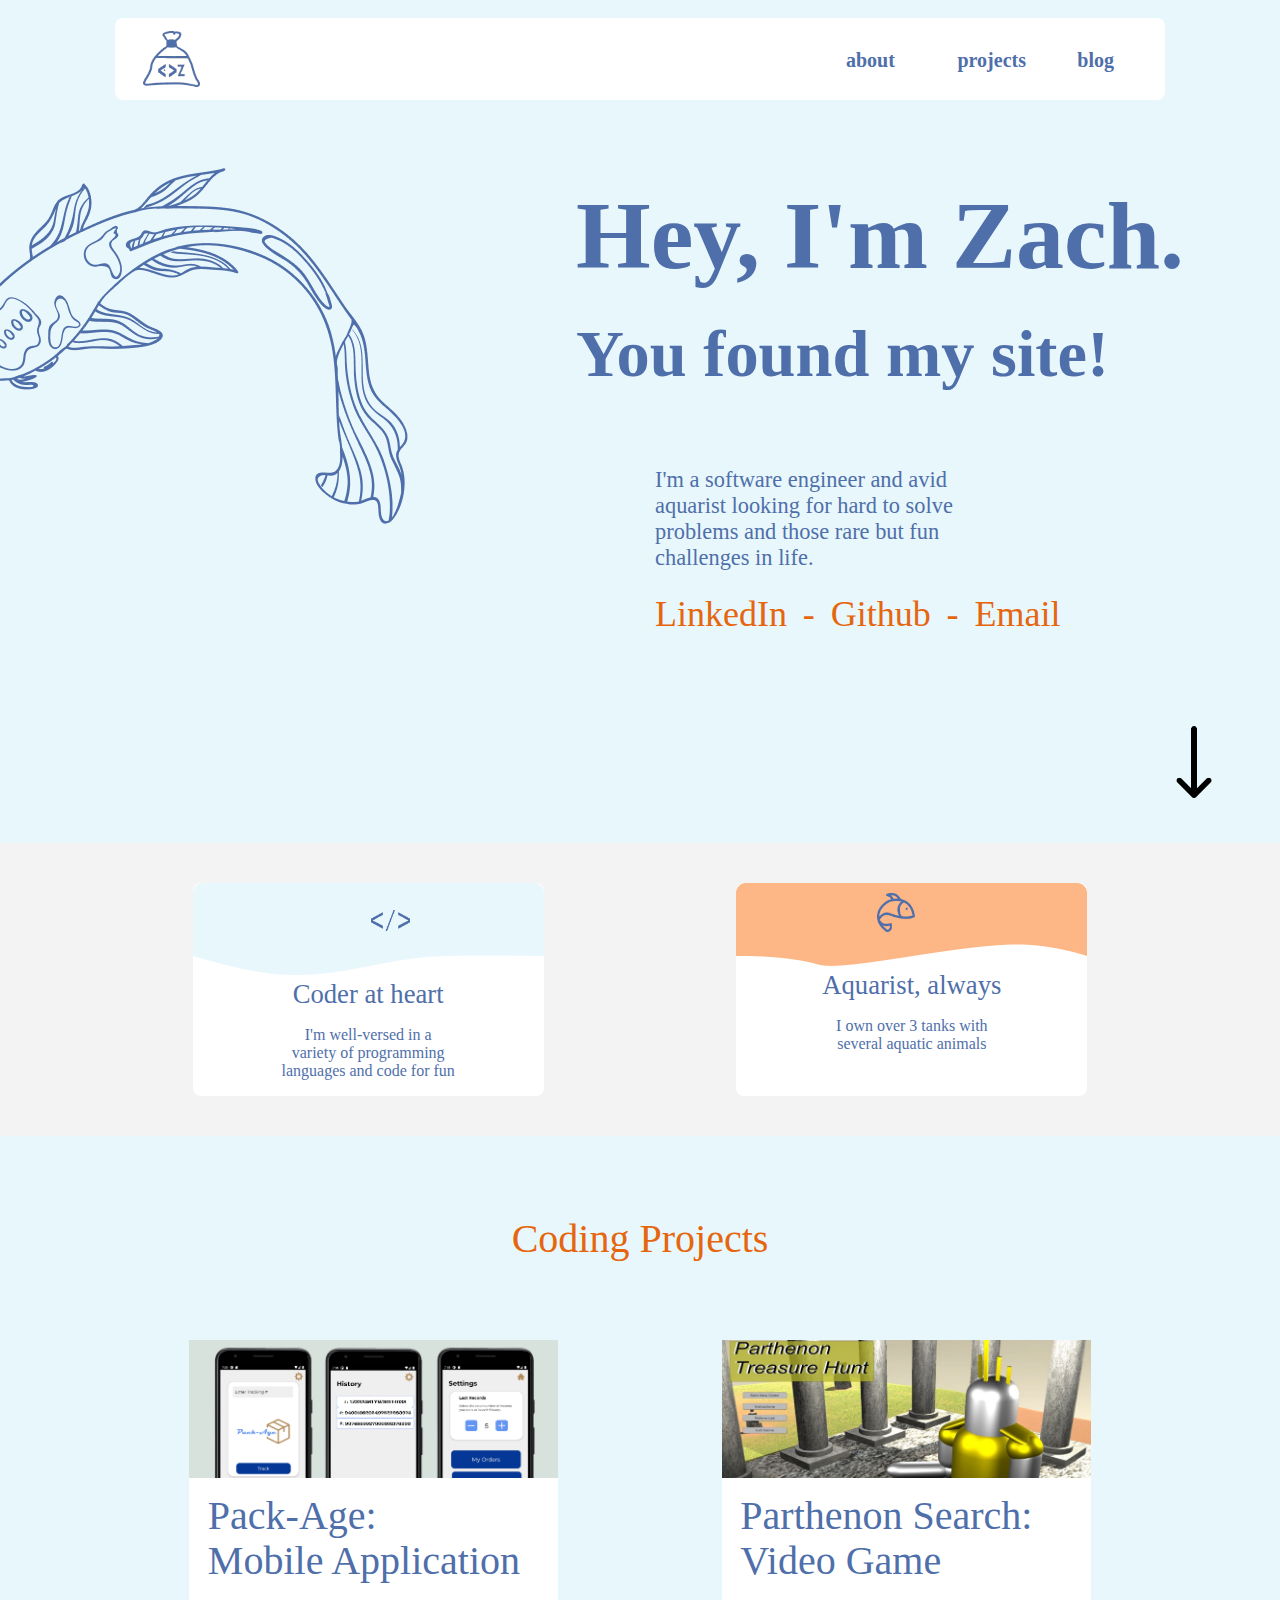
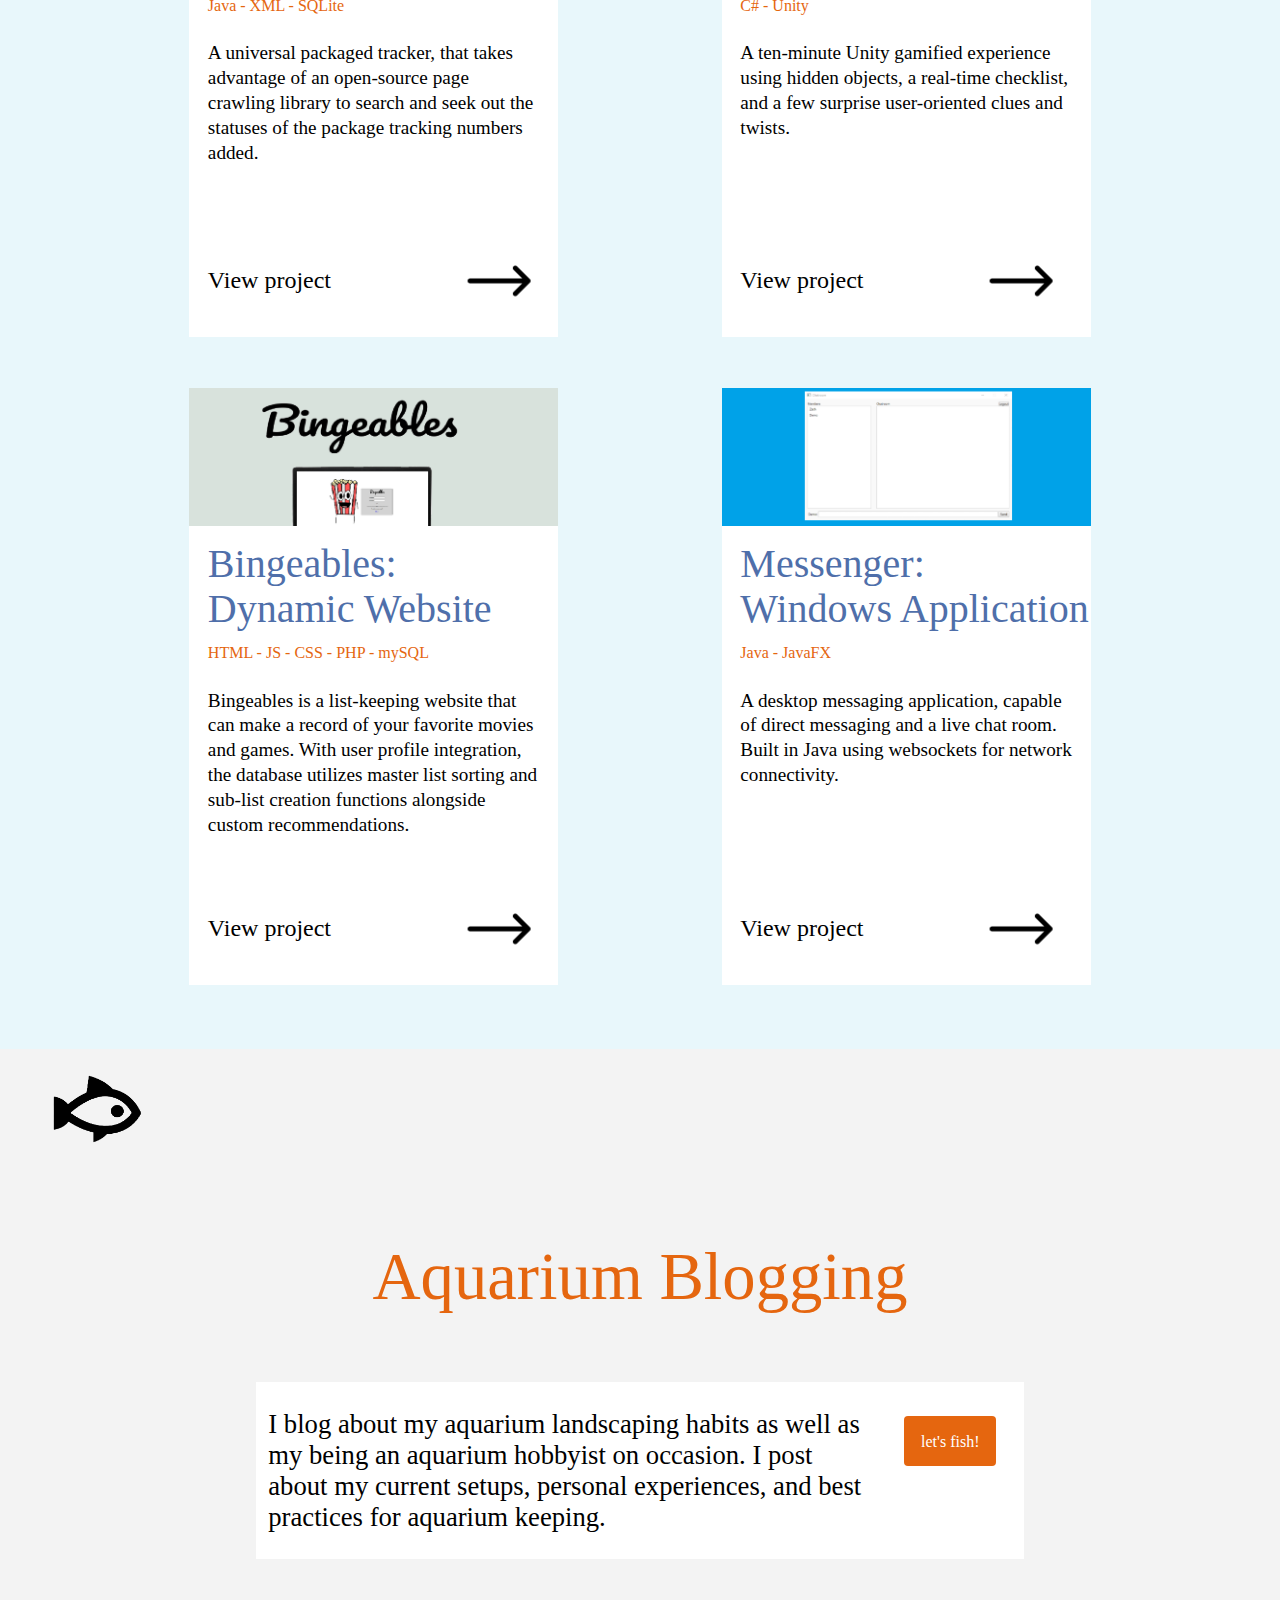
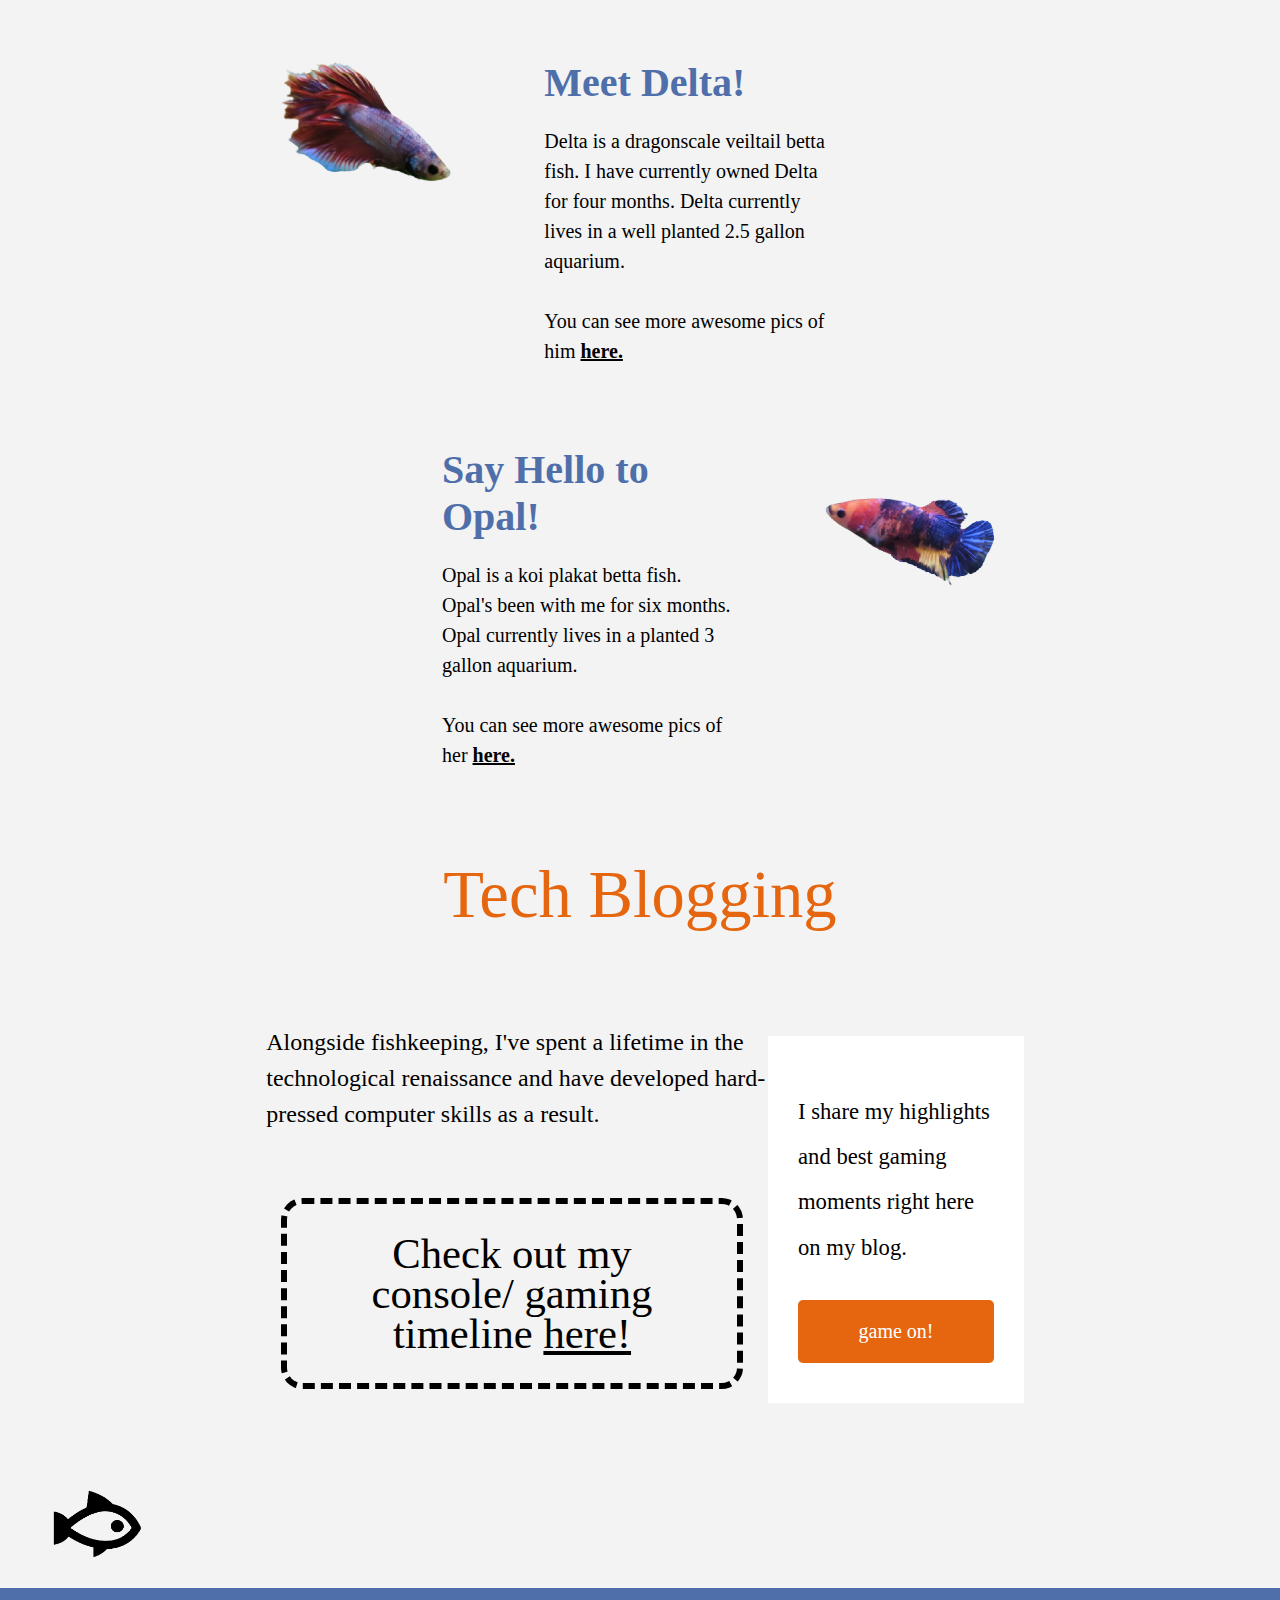
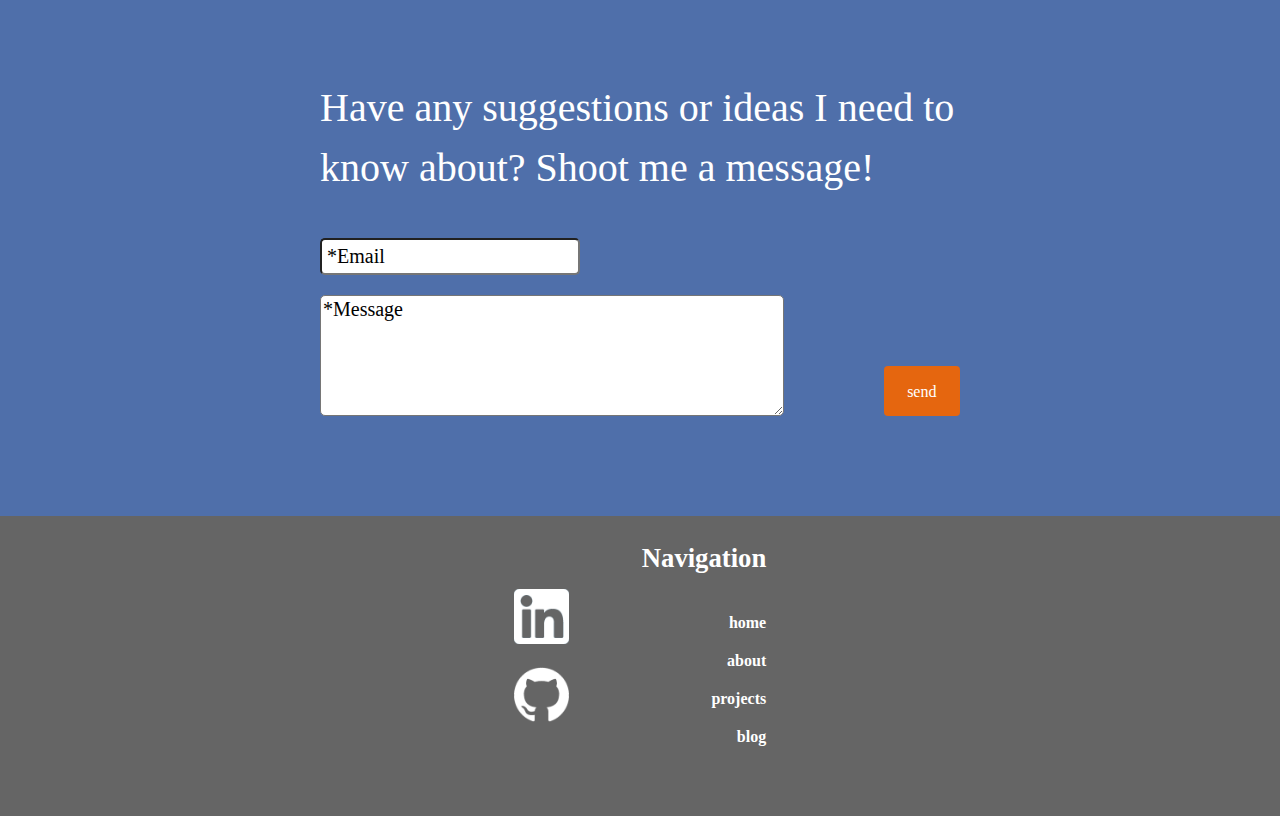
<file: index.html>
<!DOCTYPE html>
<html>
<head>    
        <title>Welcome</title>
        <link rel = "stylesheet" type = "text/css" href = "index.css">
        <script src="index.js"></script>
        <link rel="icon" type="image/png" href="resource/logo.png">
</head>
<body style="margin: 0;padding: 0;background-color: #E8F7FB;overflow-x: hidden;">
<div>
    &nbsp;
</div>

<div class="header">
    <img id="headerLogo" style="padding-right: 60%;max-width: 5.5%" src="resource/logo.png">
    <a class="header-links" href="">about</a>
    <a class="header-links" href="">projects</a>
    <a class="header-links" href="">blog</a>
</div>

<div class="welcome">
    <div class="welcome-left">
        <img style="position:absolute;left: -5%;" src="resource/backgroundgoldfish.png">
    </div>
    <div class="welcome-right">
        <div style="display: flex;flex-direction: column;padding-top: 8%;">
            <div>
                <p class="welcome-greeting-text">Hey, I'm Zach.</p>
                <p style="font-size: 415%;" class="welcome-greeting-text">You found my site!</p>
            </div>
            <div style="padding-left: 13%;">
                <p style="font-family: Courier Prime;color:#4F6FAA;font-size: 140%;padding-top: 10%;">
                    I'm a software engineer and avid<br>
                    aquarist looking for hard to solve<br>
                    problems and those rare but fun<br>
                    challenges in life.<br>
                </p>
                <p><a style="padding-left: 0%;" class="welcome-links" href="https://www.linkedin.com/in/zach-anderson-/" target="_blank">LinkedIn</a><a style="color: #E5660F;text-decoration: none;font-family: Courier Prime;font-size: 225%;padding-left: 1%;padding-right: 1%">-</a><a class="welcome-links" href="https://github.com/xyandzach" target="_blank">Github</a><a style="color: #E5660F;text-decoration: none;font-family: Courier Prime;font-size: 225%;padding-left: 1%;padding-right: 1%">-</a><a class="welcome-links" href="#email">Email</a></p>
            </div>
            <a href="#pageLinks"><img id="downArrow" class="down-arrow" src="resource/downarrow.png"></a>
        </div>
        <img id="bgFish" style="position: absolute;left: 85%;height:40%;padding-top: 10%;" src="resource/backgroundkoi.png">
    </div>
</div>

<div id="pageLinks" class="page-links">
    <div class="page-link-tile">
        <a style="text-decoration: none;color: #4F6FAA" href="#coding">
            <img class="page-link-icon" src="resource/codingicon.png">
            <div>
                <img src="resource/teal_rectangle.png">
            </div>
            <div> 
                <p style="margin: 0;font-family: Righteous;font-size: 20pt;">Coder at heart</p>
                <p style="font-family: Courier Prime;">I'm well-versed in a <br>
                   variety of programming <br>
                   languages and code for fun</p>
            </div>
        </a>
    </div>
    <div class="page-link-tile">
        <a style="text-decoration: none;color: #4F6FAA" href="#fish">
            <img style="padding-top: 10px;right: 28.5%;" class="page-link-icon" src="resource/fishicon.png">
            <div>
                <img src="resource/orange_rectangle.png">
            </div>
            <div> 
                <p style="margin: 0;font-family: Righteous;font-size: 20pt;">Aquarist, always</p>
                <p style="font-family: Courier Prime;">I own over 3 tanks with <br>
                   several aquatic animals</p>
            </div>
        </a>
    </div>
</div>

<div id="coding" style="display: flex;justify-content: center;padding: 1%;padding-top: 3%;">
    <p style="font-family: Courier Prime;color: #E5660F;font-size: 30pt">Coding Projects</p>
</div>

<div class="project-row">
    <div class="project">
        <img src="resource/package.png">
        <p class="project-title">Pack-Age:</p>
        <p style="margin-top: 1%" class="project-title">Mobile Application</p>
        <p class="project-languages">Java - XML - SQLite</p>
        <p class="project-description">
            A universal packaged tracker, that 
            takes advantage of an open-source 
            page crawling library to search 
            and seek out the statuses of the 
            package tracking numbers added.  
        </p>
        <a class="project-link">
            <p style="float: left;">View project</p>
            <img name="sideArrow" class="project-link-arrow" src="resource/downarrow.png">
        </a> 
    </div>
    <div class="project">
        <img src="resource/parthenon.jpg">
        <p class="project-title">Parthenon Search:</p>
        <p style="margin-top: 1%" class="project-title">Video Game</p>
        <p class="project-languages">C# - Unity</p>
        <p class="project-description">
            A ten-minute Unity gamified experience
            using hidden objects, a real-time checklist,
            and a few surprise user-oriented clues and twists.
        </p>
        <a class="project-link">
            <p style="float: left;">View project</p>
            <img name="sideArrow" class="project-link-arrow" style="left: 76.8%;" src="resource/downarrow.png">
        </a> 
    </div>
</div>
<div style="padding-bottom: 5%;" class="project-row">
    <div class="project">
        <img src="resource/bingeables.png">
        <p class="project-title">Bingeables:</p>
        <p style="margin-top: 1%" class="project-title">Dynamic Website</p>
        <p class="project-languages">HTML - JS - CSS - PHP - mySQL</p>
        <p class="project-description">
            Bingeables is a list-keeping website that can make a 
            record of your favorite movies and games. With user 
            profile integration, the database utilizes master list
            sorting and sub-list creation functions alongside custom 
            recommendations. 
        </p>
        <a class="project-link">
            <p style="float: left;">View project</p>
            <img name="sideArrow" class="project-link-arrow" src="resource/downarrow.png">
        </a> 
    </div>
    <div class="project">
        <img src="resource/messenger.png">
        <p class="project-title">Messenger:</p>
        <p style="margin-top: 1%" class="project-title">Windows Application</p>
        <p class="project-languages">Java - JavaFX</p>
        <p class="project-description">
            A desktop messaging application, capable of direct 
            messaging and a live chat room. Built in Java using 
            websockets for network connectivity.
        </p>
        <a class="project-link">
            <p style="float: left;">View project</p>
            <img name="sideArrow" class="project-link-arrow" style="left: 76.8%;" src="resource/downarrow.png">
        </a> 
    </div>
</div>

<div style="background-color: #F3F3F3;">
    <img class="swimming-fish" src="resource/swimmingfish.png">
</div>

<div id="fish" class="blogging">
    <div class="aquarium-blogging-title">
        <p>Aquarium Blogging</p>
    </div>
    <div class="aquarium-blogging-description">
        <div style="float: left;width:80%">
            <p id="fishText" style="font-size:20pt;font-family:Montserrat; padding-left: 2%;">I blog about my aquarium landscaping habits as well as my being 
                an aquarium hobbyist on occasion. I post about my current setups, 
                personal experiences, and best practices for aquarium keeping.</p>
        </div>
        <div style="float: right; width: 20%;align-items: center;">
            <a style="text-decoration: none;" href=""><p id="letsFish" class="lets-fish-text">let's fish!</p></a>
        </div>
    </div>
    <div class="fish-row">
        <div style="width: 60%;">
            <img class="fish-img" src="resource/delta.png">
        </div>
        <div style="margin-right: 250px;" class="fish-description">
            <p class="fish-name">Meet Delta!</p>
            <p class="fish-summary">Delta is a dragonscale veiltail betta fish. I have currently
                owned Delta for four months. Delta currently lives in a well planted
                2.5 gallon aquarium.
                <br>
                <br>
                You can see more awesome pics of him <a style="color: black;font-weight: bold;" href="">here.</a>
            </p>
        </div>
    </div>
    <div style="margin-top: 10px;" class="fish-row">
        <div style="margin-left: 250px;" class="fish-description">
            <p style="margin-top: 50px;" class="fish-name">Say Hello to Opal!</p>
            <p class="fish-summary">Opal is a koi plakat betta fish. Opal's been with me
                for six months. Opal currently lives in a planted 3 gallon aquarium.
                <br>
                <br>
                You can see more awesome pics of her <a style="color: black;font-weight: bold;" href="">here.</a>
            </p>
        </div>
        <div style="width: 60%">
            <img  class="fish-img" src="resource/opal.png">
        </div>
    </div>
</div>

<div id="gaming" style="padding-bottom: 25px;" class="blogging">
    <div class="aquarium-blogging-title">
        <p>Tech Blogging</p>
    </div>
    <div style="display: flex;flex-direction: row;align-items: center;justify-content: center;">
        <div style="display:flex;flex-direction: column;width: 40%;background-color: #F3F3F3;">
            <p style="line-height: 150%;font-size:18pt;font-family:Montserrat; padding-left: 2%;">
                Alongside fishkeeping, I've spent a lifetime in the technological
                renaissance and have developed hard-pressed computer skills as a result.
            </p>
            <p class="timeline-button">
                Check out my console/ gaming timeline <a style="color: black;" href="">here!</a>
            </p>
        </div>
        <div class="game-blog">
            <p class="game-text">
                I share my highlights and best gaming moments right here on my blog.
            </p>
            <a style="text-decoration: none;" href=""><p class="game-on-button">game on!</p></a>
        </div>
    </div>
</div>

<div style="background-color: #F3F3F3;">
    <img class="swimming-fish" src="resource/swimmingfish.png">
</div>

<div id="email" class="email">
    <p class="email-text">Have any suggestions or ideas I need to know about? Shoot me a message!</p>
    <form class="email-form" action="https://formspree.io/f/moqyzlqj" method="POST">
        <input class="email-input" value="*Email" type="email" name="_replyto">
        <div style="display:flex;flex-direction: row;padding-left: 25%;padding-right: 25%;">
            <textarea class="email-message" name="message">*Message</textarea>
            <button class="email-button"type="submit">send</button>
        </div>
    </form>
</div>

<div class="footer">
    <div id="socialLinks" class="social-links">
        <p class="footer-header"></p>
        <a class="footer-link" href=""><img class="footer-link" src="resource/linkedinicon.png"></a>
        <a class="footer-link" href=""><img class="footer-link" src="resource/githubicon.png"></a>
    </div>
    <!-- <div id="footerImg"  class="footer-img">
        <img style="max-width: 75%;max-height: 75%;padding-left: 5%;" src="resource/logo.png">
    </div> -->
    <div id="footerNav" class="footer-nav">
        <p class="footer-header">Navigation</p>
        <a style="padding-top: 40px;" class="nav-link" href="">home</a>
        <a class="nav-link" href="">about</a>
        <a class="nav-link" href="">projects</a>
        <a class="nav-link" href="">blog</a>
    </div>
</div>

</body>
</html>
</file>
<file: index.css>
.header {
    display: flex;
    position: relative;
    flex-direction: row;
    justify-content: right;
    background-color: white;
    border-radius: 1ch;
    max-width: 80%;
    padding: 1%;
    left: 9%;
}
.header-links {
    padding-top: 1.8%;
    padding-left: 3%;
    padding-right: 3%;
    text-decoration: none;
    color: #4F6FAA;
    font-family: Righteous;
    font-weight: bold;
    text-align: center;
    width: 5%;
    font-size: 15pt;
    border-radius: 0.5ch;
}
.header-links:hover {
    color: white;
    font-weight: 900;
    font-weight: normal;
    background-color: #E5660F;
}
.welcome {
    display: flex;
    flex-direction: row;
    padding-bottom: 15%;
}
.welcome-left {
    width: 45%;
}
.welcome-right {
    display: flex;
    width: 55%;
    flex-direction: row;
}
.welcome-greeting-text {
    padding-top: 4%;
    color: #4F6FAA;
    font-family: Righteous;
    font-size: 600%;
    font-weight: bold;
    margin: 0;
}
.welcome-links {
    color: #E5660F;
    text-decoration: none;
    font-family: Courier Prime;
    font-size: 225%;
    padding-left: 2%;
    padding-right: 2%
}
.welcome-links:hover {
    text-decoration:underline;
}
.down-arrow {
    position: absolute;
    height: 8%;
    left:90%;
    top:80%;
    padding: 0.5%;
    animation-name: bounce;
    animation-duration: 1.5s;
    animation-iteration-count: infinite;
}
.down-arrow:hover{
    animation-name: none;
    top: 83%;
}
.page-links {
    display: flex;
    flex-direction: row;
    justify-content: space-evenly;
    background-color: #F3F3F3;
    padding-top: 40px;
    padding-bottom: 40px;
}
.page-link-tile{
    display: flex;
    flex-direction: column;
    align-items: center;
    background-color: white;
    color:#4F6FAA;
    text-align: center;
    border-radius: 1ch;
}
.page-link-icon {
    position: absolute;
    width: 3%;
    z-index: 1;
    padding-top: 27px;
    right: 68%;
}
.project-row {
    display: flex;
    flex-direction: row;
    justify-content: space-evenly;
    padding: 2%;
}
.project {
    display: flex;
    flex-direction: column;
    background-color: white;
    width: 30%;
    padding: 0%;
    margin: 0%;
}
.project-title {
    color: #4F6FAA;
    font-family: Righteous;
    font-size: 300%;
    line-height: 1px;
    margin-top: 10%;
    padding-left: 5%;
}
.project-languages {
    color: #E5660F;
    font-family: Courier Prime;
    font-size: 150%;
    line-height: 1px;
    padding-left: 5%;
    margin-top: 1%;
}
.project-description {
    font-family: Montserrat;
    font-size: 120%;
    padding-left: 5%;
    padding-right: 5%;
    height: 150px;
    line-height: 130%;
    padding-bottom: 15px;
}
.project-link {
    display: flex;
    background-color: white;
    font-family: Righteous;
    padding: 5%;
    font-size: 150%;
    animation-name: fadeOut;
    animation-duration: 1s;
    animation-fill-mode: forwards;
    animation-iteration-count: 1;
}
.project-link:hover {
    animation-name: fadeIn;
    animation-duration: 0.5s;
    animation-fill-mode: forwards;
    animation-iteration-count: 1;
}
.project-link-arrow {
    padding-top: 1%;
    left: 36%;
    position: absolute;
    transform: rotate(270deg);
    height: 7%;
}
.swimming-fish {
    height: 100px;
    width: 175px;
    padding: 10px;
    animation-name: swimming;
    animation-iteration-count: infinite;
    animation-duration: 6s;
    animation-timing-function: linear;
}
.blogging {
    display: flex;
    flex-direction: column;
    align-items: center;
    justify-content: center;
    background-color: #F3F3F3;
}
.aquarium-blogging-title {
    font-family: Courier Prime;
    color: #E5660F;
    text-align: center;
    font-size: 50pt;
}
.aquarium-blogging-description{
    display: flex;
    width: 60%;
    background-color: white;
}
.lets-fish-text {
    font-size: 12pt;
    margin: 22%;
    font-weight:lighter;
    font-family: Courier Prime;
    border-radius: 0.5ch;
    padding-top:17px;
    padding-bottom: 15px;
    width: 60%;
    background-color: #E5660F;
    text-align: center;
    color: white;
}
.fish-row {
    display: flex;
    flex-direction: row;
    width: 70%;
}
.fish-img {
    margin-top: 100px;
    padding-right: 90px;
    float: right;
    width: 50%;
}
.fish-description {
    display: flex;
    flex-direction: column;
    width: 50%;
}
.fish-name {
    color: #4F6FAA;
    font-family: Montserrat;
    font-size: 30pt;
    font-weight: bold;
    margin-bottom: 0;
    margin-top: 100px;
}
.fish-summary {
    font-family: Montserrat;
    font-size: 15pt;
    line-height: 150%;
}
.timeline-button {
    text-decoration: none;
    text-align: center;
    border-radius: 0.5;
    border: 5pt black dashed;
    border-radius: 1ch;
    font-size: 32pt;
    color: black;
    font-family: Courier Prime;
    padding: 30px;
    margin-left: 25px;
    margin-right: 25px;
    margin-bottom: 50px;
    line-height: 93%;
}
.game-blog{
    width: 20%;
    background-color: white;
}
.game-text {
    font-family: Montserrat;
    padding: 30px;
    font-size: 17pt;
    line-height: 200%;
    margin-bottom: 0;
}
.game-on-button {
    text-align: center;
    background-color: #E5660F;
    font-family: Courier Prime;
    color: white;
    border: 0.5ch;
    font-size: 12pt;
    padding: 20px;
    margin: 30px;
    margin-top: 0;
    margin-bottom: 40px;
    border-radius: 0.5ch;
    font-size: 15pt;
}
.email {
    display: flex;
    flex-direction: column;
    background-color: #4F6FAA;
    padding-top: 50px;
    padding-bottom: 50px;
}
.email-text {
    color: white;
    font-family: Righteous;
    font-size: 30pt;
    padding-left: 25%;
    line-height: 150%;
    padding-right: 25%;
}
.email-form {
    display: flex;
    flex-direction: column;
    padding-bottom: 50px;
}
.email-input {
    font-family: Courier Prime;
    margin-left: 25%;
    margin-right: 54.7%;
    border-radius: 0.5ch;
    font-size: 15pt;
    margin-bottom: 20px;
    padding: 5px;
}
.email-message {
    font-family: Courier Prime;
    font-size: 15pt;
    border-radius: 0.5ch;
    padding-right: 350px;
    padding-bottom: 50px;
    margin-right: 100px;
}
.email-button {
    background-color: #E5660F; /* Green */
    height: 50px;
    width: 150px;
    border: none;
    border-radius: 0.5ch;
    color: white;
    font-family: Courier Prime;
    padding-top: 2px;
    font-size: 12pt;
    margin-top: 71px;
    cursor: pointer;
}
.footer {
    display: flex;
    flex-direction: row;
    justify-content: center;
    height: 300px;
    background-color: #656565;
}
.social-links {
    margin-left: 25%;
    display: flex;
    flex-direction: column;
    align-items: left;
    width: 10%;
}
.footer-header {
    font-family: Courier Prime;
    font-weight: bold;
    font-weight: 15pt;
    font-size: 20pt;
    color: white;
    margin-bottom: 0;
}
.footer-link {
    max-height: 55px;
    padding-top: 23px;
}
.footer-img {
    width: 30%;
    padding-top: 3%;
    padding-left: 10%;
}
.footer-nav {
    display: flex;
    flex-direction: column;
    margin-right: 25%;
    text-align: right;
    align-items: right;
}
.nav-link {
    text-decoration: none;
    font-size: 12pt;
    padding-top: 20px;
    font-family: Montserrat;
    color: white;
    font-weight: bold;
}
@keyframes fadeIn {
    0% {background-color: rgba(229,102,15,0);}
    100% {background-color: rgba(229,102,15,1);}
}
@keyframes fadeOut {
    0% {background-color: rgba(229,102,15,1);}
    100% {background-color: rgba(229,102,15,0);}
}
@keyframes swimming {
    0% {transform: translateX(0vw);}
    49% {transform: translateX(89vw);}
    50% {transform: translateX(90vw) scaleX(-1);}
    99% {transform: translateX(1vw) scaleX(-1);}
    100% {transform: translateX(0vw);}
}
@keyframes bounce {
    0% {top: 80%}
    50% {top: 85%}
    100% {top: 80%}
}
</file>
